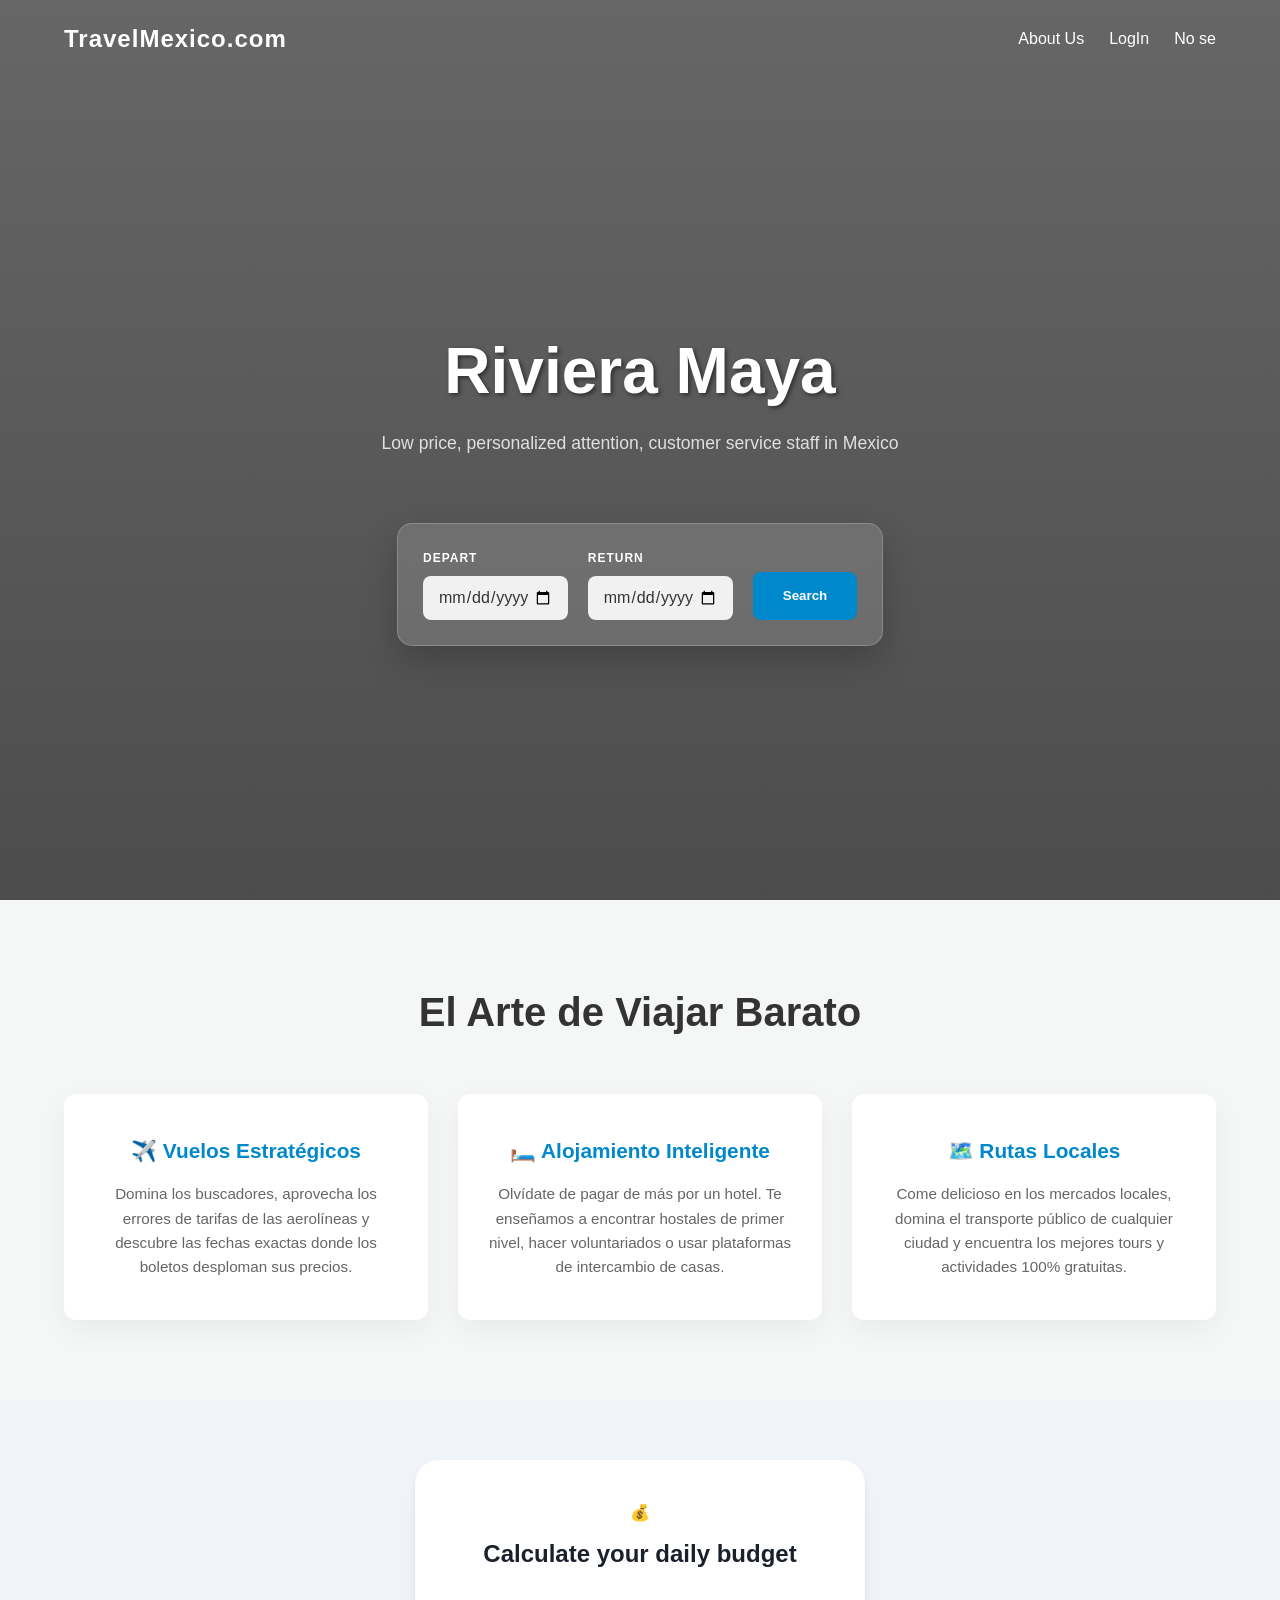
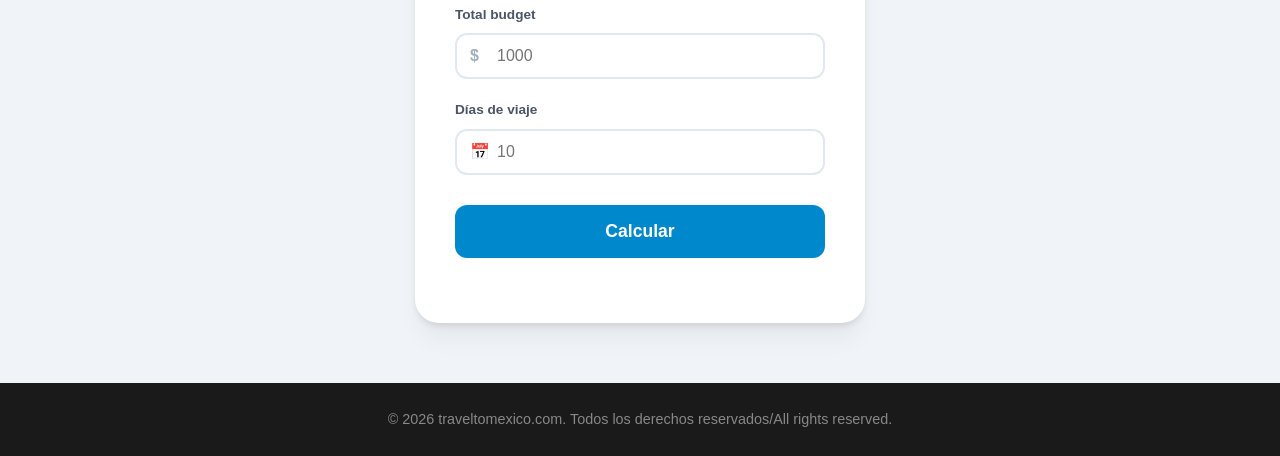
<file: PagViajes-main/PagViajes-main/PaginaViajes/index.html>
<!DOCTYPE html>
<html lang="es">

<head>
    <meta charset="UTF-8">
    <meta name="viewport" content="width=device-width, initial-scale=1.0">
    <title>Viaja Más, Gasta Menos | Tu Guía de Viajes Low-Cost</title>
    <link rel="stylesheet" href="style.css">
    <script src="script.js"></script>
</head>

<body>
    <!-- Sección Principal (Hero) -->
    <header class="hero">
        <nav>
            <div class="logo">TravelMexico.com</div>
            <ul class="nav-links">
                <li><a href="about.html">About Us</a></li>
                <li><a href="#destinos">LogIn</a></li>
                <li><a href="#herramientas">No se</a></li>
            </ul>
        </nav>
        <div class="hero-content">
            <h1>Riviera Maya</h1>
            <p>Low price, personalized attention, customer service staff in Mexico</p>

            <!-- Nueva Barra de Selección de Fechas -->
            <div class="search-container">
                <div class="date-input-group">
                    <label for="checkin">Depart</label>
                    <input type="date" id="checkin" name="checkin" max="2030-12-31">
                </div>
                <div class="date-input-group">
                    <label for="checkout">Return</label>
                    <input type="date" id="checkout" name="checkout" max="2030-12-31">
                </div>
                <button class="cta-button-search">Search</button>
            </div>
        </div>
    </header>

    <!-- Sección de Propuesta de Valor -->
    <section id="metodo" class="features">
        <h2>El Arte de Viajar Barato</h2>
        <div class="feature-grid">
            <div class="feature-card">
                <h3>✈️ Vuelos Estratégicos</h3>
                <p>Domina los buscadores, aprovecha los errores de tarifas de las aerolíneas y descubre las fechas
                    exactas donde los boletos desploman sus precios.</p>
            </div>
            <div class="feature-card">
                <h3>🛏️ Alojamiento Inteligente</h3>
                <p>Olvídate de pagar de más por un hotel. Te enseñamos a encontrar hostales de primer nivel, hacer
                    voluntariados o usar plataformas de intercambio de casas.</p>
            </div>
            <div class="feature-card">
                <h3>🗺️ Rutas Locales</h3>
                <p>Come delicioso en los mercados locales, domina el transporte público de cualquier ciudad y encuentra
                    los mejores tours y actividades 100% gratuitas.</p>
            </div>
        </div>
    </section>

    <section id="presupuesto-container">
    <div class="calculator-card">
        <div class="card-header">
            <span class="icon">💰</span>
            <h2>Calculate your daily budget</h2>
        </div>
        
        <div class="input-group">
            <label for="totalBudget">Total budget</label>
            <div class="input-wrapper">
                <span class="currency">$</span>
                <input type="number" id="totalBudget" placeholder="1000">
            </div>
        </div>

        <div class="input-group">
            <label for="totalDays">Días de viaje</label>
            <div class="input-wrapper">
                <span class="unit">📅</span>
                <input type="number" id="totalDays" placeholder="10">
            </div>
        </div>

        <button onclick="calcularDiario()" class="calc-btn">
            <span>Calcular</span>
            <div class="btn-hover-effect"></div>
        </button>

        <div id="resultado" class="result-display"></div>
    </div>
</section>

    <!-- Pie de página -->
    <footer>
        <p>&copy; 2026 traveltomexico.com. Todos los derechos reservados/All rights reserved.</p>
    </footer>
</body>

</html>
</file>
<file: PagViajes-main/PagViajes-main/PaginaViajes/style.css>
/* Variables de color para mantener un diseño coherente */
:root {
    --primary-color: #0088cc; /* Azul viaje/confianza */
    --primary-hover: #006699;
    --text-dark: #333333;
    --text-light: #666666;
    --bg-light: #f4f7f6;
    --white: #ffffff;
}

/* Reseteo básico */
* {
    margin: 0;
    padding: 0;
    box-sizing: border-box;
    font-family: 'Segoe UI', Roboto, Helvetica, Arial, sans-serif;
}

body {
    color: var(--text-dark);
    line-height: 1.6;
}

/* Header & Navegación */
.hero {
    /* Usa una imagen de fondo de stock gratuita (Unsplash) orientada a viajes */
    background: linear-gradient(rgba(0, 0, 0, 0.6), rgba(0, 0, 0, 0.7)), 
                url(https://www.valentinmaya.com/content/thumbs/_1024/content/imgsxml/panel_0003herointerior/valentin-imperial-riviera-maya-blog812.jpg) center/cover;
    height: 100vh;
    color: var(--white);
    display: flex;
    flex-direction: column;
}

nav {
    display: flex;
    justify-content: space-between;
    align-items: center;
    padding: 20px 5%;
}

.logo {
    font-size: 1.5rem;
    font-weight: 700;
    letter-spacing: 1px;
}

.nav-links {
    list-style: none;
    display: flex;
    gap: 25px;
}

.nav-links a {
    color: var(--white);
    text-decoration: none;
    font-weight: 500;
    transition: color 0.3s ease;
}

.nav-links a:hover {
    color: var(--primary-color);
}

/* Contenido Principal (Hero) */
.hero-content {
    flex: 1;
    display: flex;
    flex-direction: column;
    justify-content: center;
    align-items: center;
    text-align: center;
    padding: 0 20px;
    max-width: 800px;
    margin: 0 auto;
}

.hero-content h1 {
    font-size: clamp(2.5rem, 5vw, 4rem);
    margin-bottom: 20px;
    line-height: 1.2;
    text-shadow: 2px 2px 4px rgba(0,0,0,0.5);
}

.hero-content p {
    font-size: 1.1rem;
    margin-bottom: 35px;
    color: #e0e0e0;
}

.cta-button {
    padding: 16px 32px;
    background-color: var(--primary-color);
    color: var(--white);
    text-decoration: none;
    border-radius: 8px;
    font-size: 1.1rem;
    font-weight: bold;
    box-shadow: 0 4px 15px rgba(0, 136, 204, 0.4);
    transition: all 0.3s ease;
}

.cta-button:hover {
    background-color: var(--primary-hover);
    transform: translateY(-2px);
}

/* Sección de Beneficios / Tarjetas */
.features {
    padding: 80px 5%;
    background-color: var(--bg-light);
    text-align: center;
}

.features h2 {
    font-size: 2.5rem;
    margin-bottom: 50px;
    color: var(--text-dark);
}

.feature-grid {
    display: grid;
    grid-template-columns: repeat(auto-fit, minmax(300px, 1fr));
    gap: 30px;
    max-width: 1200px;
    margin: 0 auto;
}

.feature-card {
    background: var(--white);
    padding: 40px 30px;
    border-radius: 12px;
    box-shadow: 0 10px 30px rgba(0,0,0,0.05);
    transition: transform 0.3s ease;
}

.feature-card:hover {
    transform: translateY(-10px);
}

.feature-card h3 {
    margin-bottom: 15px;
    color: var(--primary-color);
    font-size: 1.3rem;
}

.feature-card p {
    color: var(--text-light);
    font-size: 0.95rem;
}

/* Footer */
footer {
    text-align: center;
    padding: 25px;
    background-color: #1a1a1a;
    color: #888;
    font-size: 0.9rem;
}

/* Responsivo para móviles pequeños */
@media (max-width: 768px) {
    .nav-links {
        display: none; /* En un proyecto real aquí iría un menú hamburguesa */
    }
}

/* Contenedor de búsqueda con efecto cristal */
.search-container {
    display: flex;
    flex-wrap: wrap;
    justify-content: center;
    align-items: flex-end;
    gap: 20px;
    background: rgba(255, 255, 255, 0.15); /* Blanco semi-transparente */
    backdrop-filter: blur(15px); /* Desenfoque del fondo */
    padding: 25px;
    border-radius: 15px;
    border: 1px solid rgba(255, 255, 255, 0.2);
    margin-top: 30px;
    box-shadow: 0 15px 35px rgba(0, 0, 0, 0.2);
}

.date-input-group {
    display: flex;
    flex-direction: column;
    text-align: left;
}

.date-input-group label {
    font-size: 0.75rem;
    text-transform: uppercase;
    font-weight: bold;
    color: #fff;
    margin-bottom: 8px;
    letter-spacing: 1px;
}

.date-input-group input {
    padding: 12px 15px;
    border-radius: 8px;
    border: none;
    font-size: 1rem;
    color: #333;
    background: rgba(255, 255, 255, 0.9);
    outline: none;
    cursor: pointer;
}

/* Botón adaptado a la barra */
.cta-button-search {
    padding: 12px 30px;
    background-color: var(--primary-color);
    color: white;
    border: none;
    border-radius: 8px;
    font-weight: bold;
    cursor: pointer;
    transition: all 0.3s ease;
    height: 48px; /* Altura alineada con los inputs */
}

.cta-button-search:hover {
    background-color: var(--primary-hover);
    transform: translateY(-2px);
    box-shadow: 0 5px 15px rgba(0, 136, 204, 0.4);
}

/* Ajuste para móviles */
@media (max-width: 600px) {
    .search-container {
        flex-direction: column;
        align-items: stretch;
    }
}

#presupuesto-container {
    padding: 60px 20px;
    background: #f0f4f8; /* Un fondo suave para que la tarjeta resalte */
    display: flex;
    justify-content: center;
}

.calculator-card {
    background: white;
    padding: 40px;
    border-radius: 24px;
    width: 100%;
    max-width: 450px;
    box-shadow: 
        0 4px 6px -1px rgba(0, 0, 0, 0.1), 
        0 20px 25px -5px rgba(0, 0, 0, 0.05); /* Sombra suave y moderna */
    transition: transform 0.3s ease;
}

.calculator-card:hover {
    transform: translateY(-5px);
}

.card-header {
    text-align: center;
    margin-bottom: 30px;
}

.card-header h2 {
    font-size: 1.5rem;
    color: #1a202c;
    margin-top: 10px;
}

.input-group {
    margin-bottom: 20px;
}

.input-group label {
    display: block;
    font-size: 0.85rem;
    font-weight: 600;
    color: #4a5568;
    margin-bottom: 8px;
}

.input-wrapper {
    position: relative;
    display: flex;
    align-items: center;
}

.input-wrapper input {
    width: 100%;
    padding: 12px 16px 12px 40px; /* Espacio para el icono */
    border: 2px solid #e2e8f0;
    border-radius: 12px;
    font-size: 1rem;
    transition: all 0.3s ease;
    outline: none;
}

.input-wrapper input:focus {
    border-color: #0088cc;
    box-shadow: 0 0 0 4px rgba(0, 136, 204, 0.1);
}

.currency, .unit {
    position: absolute;
    left: 15px;
    color: #a0aec0;
    font-weight: bold;
}

/* El botón ahora tiene una identidad propia */
.calc-btn {
    width: 100%;
    padding: 16px;
    background: #0088cc;
    color: white;
    border: none;
    border-radius: 12px;
    font-size: 1.1rem;
    font-weight: 700;
    cursor: pointer;
    position: relative;
    overflow: hidden;
    transition: all 0.3s ease;
    margin-top: 10px;
}

.calc-btn:hover {
    background: #0077b3;
    box-shadow: 0 10px 15px -3px rgba(0, 136, 204, 0.3);
}

.calc-btn:active {
    transform: scale(0.98);
}

/* Área de resultados con estilo */
.result-display {
    margin-top: 25px;
    padding: 0;
    text-align: center;
    font-size: 1.1rem;
    color: #2d3748;
    transition: all 0.4s ease;
}

.result-display strong {
    color: #0088cc;
    font-size: 1.5rem;
    display: block;
    margin-top: 5px;
}
</file>
